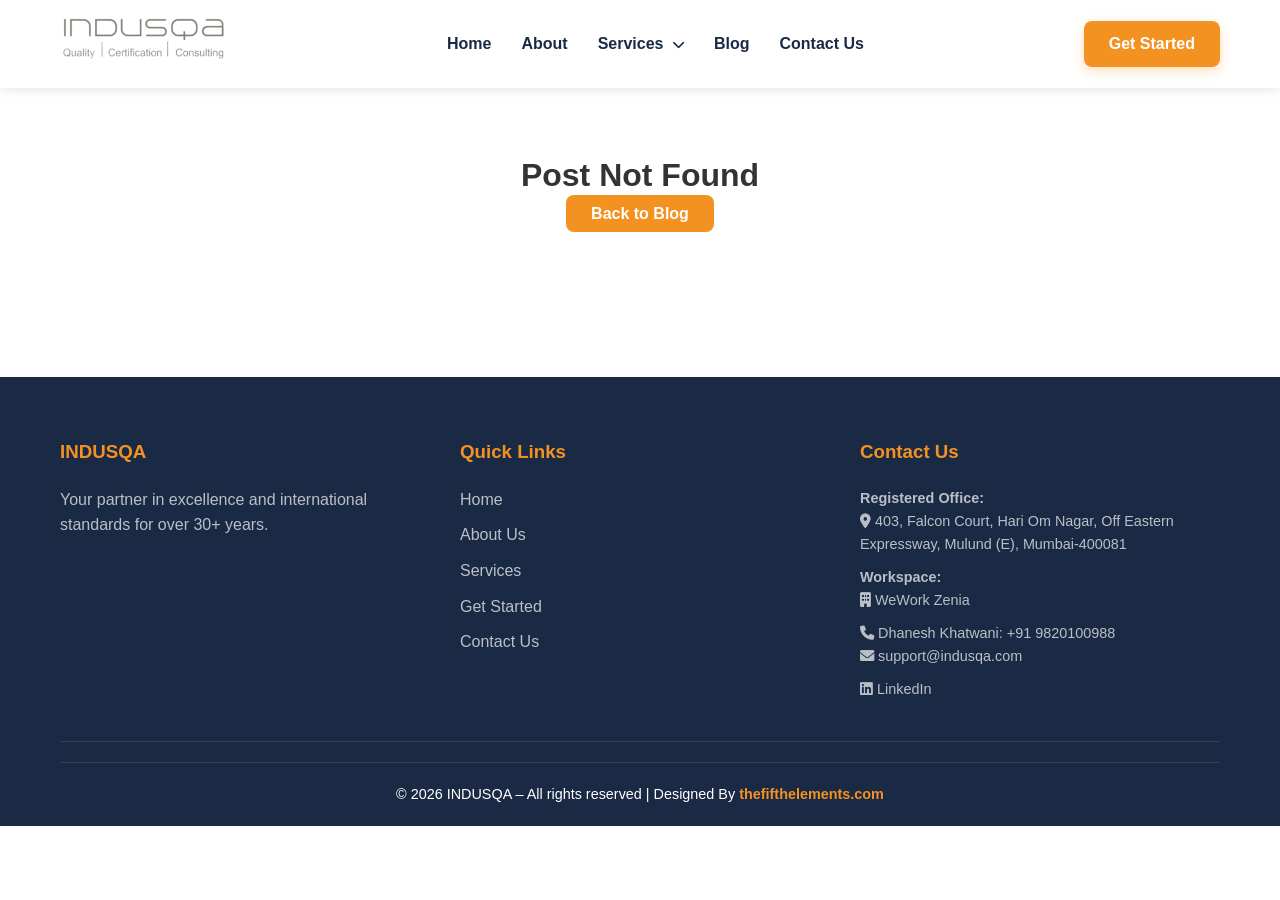
<file: pages/blog-detail.html>
<!DOCTYPE html>
<html lang="en">
<head>
    <meta charset="UTF-8">
    <meta name="viewport" content="width=device-width, initial-scale=1.0">
    <title>Blog Post | INDUSQA</title>
    <link rel="icon" type="image/png" href="../images/logo.png">
    <link rel="stylesheet" href="../css/style.css">
    <link rel="stylesheet" href="https://cdnjs.cloudflare.com/ajax/libs/font-awesome/6.0.0/css/all.min.css">
    <style>
        .post-header {
            padding: 120px 0 50px;
            background-color: var(--light-bg);
            text-align: center;
        }
        .post-meta {
            color: #666;
            margin-bottom: 20px;
        }
        .post-title {
            font-size: 3rem;
            color: var(--primary-color);
            margin-bottom: 30px;
            max-width: 900px;
            margin-left: auto;
            margin-right: auto;
        }
        .post-featured-image {
            width: 100%;
            max-height: 500px;
            object-fit: cover;
            border-radius: var(--border-radius);
            margin-bottom: 50px;
            box-shadow: var(--box-shadow);
        }
        .post-content {
            font-size: 1.1rem;
            line-height: 1.8;
            max-width: 800px;
            margin: 0 auto 80px;
            color: #444;
        }
        .post-content p {
            margin-bottom: 25px;
        }
        .back-to-blog {
            display: inline-block;
            margin-bottom: 40px;
            color: var(--secondary-color);
            font-weight: 700;
        }
    </style>
</head>
<body>
    <header>
        <div class="container">
            <nav>
                <a href=".." class="logo">
                    <img src="../images/logo.png" alt="INDUSQA Logo">
                </a>
                <ul class="nav-links">
                    <li><a href="..">Home</a></li>
                    <li><a href="about">About</a></li>
                    <li class="dropdown">
                        <a href="services">Services <i class="fas fa-chevron-down" style="font-size: 0.8rem; margin-left: 5px;"></i></a>
                        <ul class="dropdown-menu">
                            <li><a href="services#data-privacy">Data Privacy</a></li>
                            <li><a href="services#data-protection">Data Protection & Trust</a></li>
                            <li><a href="services#quality-excellence">Quality & Excellence</a></li>
                            <li><a href="services#ehs">Environment, Health & Safety</a></li>
                            <li><a href="services#education">Education</a></li>
                        </ul>
                    </li>
                    <li><a href="blog">Blog</a></li>
                    <li><a href="contact">Contact Us</a></li>
                </ul>
                <a href="get-started" class="cta-button primary-cta">Get Started</a>
                <button class="menu-toggle" id="menuToggle"><i class="fas fa-bars"></i></button>
            </nav>
        </div>
    </header>

    <main id="postContainer">
        <!-- Post content will be loaded here -->
        <div class="container" style="padding: 150px 0; text-align: center;">
            <p>Loading post...</p>
        </div>
    </main>

    <footer>
        <div class="container">
            <div class="footer-content" style="display: grid; grid-template-columns: repeat(auto-fit, minmax(200px, 1fr)); gap: 40px; padding-bottom: 40px; border-bottom: 1px solid rgba(255,255,255,0.1); margin-bottom: 20px;">
                <div class="footer-section">
                    <h3>INDUSQA</h3>
                    <p style="color: rgba(255,255,255,0.7);">Your partner in excellence and international standards for over 30+ years.</p>
                </div>
                <div class="footer-section">
                    <h3>Quick Links</h3>
                    <ul class="footer-links" style="list-style: none; padding: 0;">
                        <li><a href=".." style="color: rgba(255,255,255,0.7); text-decoration: none;">Home</a></li>
                        <li><a href="about" style="color: rgba(255,255,255,0.7); text-decoration: none;">About Us</a></li>
                        <li><a href="services" style="color: rgba(255,255,255,0.7); text-decoration: none;">Services</a></li>
                        <li><a href="get-started" style="color: rgba(255,255,255,0.7); text-decoration: none;">Get Started</a></li>
                        <li><a href="contact" style="color: rgba(255,255,255,0.7); text-decoration: none;">Contact Us</a></li>
                    </ul>
                </div>
                <div class="footer-section">
                    <h3>Contact Us</h3>
                    <p style="color: rgba(255,255,255,0.7); font-size: 0.9rem;"><strong>Registered Office:</strong><br><i class="fas fa-map-marker-alt"></i> 403, Falcon Court, Hari Om Nagar, Off Eastern Expressway, Mulund (E), Mumbai-400081</p>
                    <p style="color: rgba(255,255,255,0.7); font-size: 0.9rem; margin-top: 10px;"><strong>Workspace:</strong><br><i class="fas fa-building"></i> WeWork Zenia</p>
                    <p style="color: rgba(255,255,255,0.7); font-size: 0.9rem; margin-top: 10px;"><i class="fas fa-phone"></i> <a href="tel:+919820100988" style="color: inherit; text-decoration: none;">Dhanesh Khatwani: +91 9820100988</a></p>
                    <p style="color: rgba(255,255,255,0.7); font-size: 0.9rem;"><i class="fas fa-envelope"></i> <a href="mailto:support@indusqa.com" style="color: inherit; text-decoration: none;">support@indusqa.com</a></p>
                    <p style="color: rgba(255,255,255,0.7); font-size: 0.9rem; margin-top: 10px;"><i class="fab fa-linkedin"></i> <a href="https://www.linkedin.com/company/indusqa/" target="_blank" style="color: inherit; text-decoration: none;">LinkedIn</a></p>
                </div>
            </div>
            <div class="footer-bottom" style="padding-top: 20px; text-align: center;">
                <p>&copy; 2026 INDUSQA &ndash; All rights reserved | Designed By <a href="https://thefifthelements.com" target="_blank" style="color: var(--secondary-color); font-weight: 600;">thefifthelements.com</a></p>
            </div>
        </div>
    </footer>

    <script>
        document.addEventListener('DOMContentLoaded', () => {
            const urlParams = new URLSearchParams(window.location.search);
            const slug = urlParams.get('slug');
            const postContainer = document.getElementById('postContainer');

            const renderPost = (post) => {
                const imageHtml = post.image ? `<img src="${post.image}" class="post-featured-image" alt="${post.title}">` : '';
                postContainer.innerHTML = `
                    <div class="post-header">
                        <div class="container">
                            <a href="blog" class="back-to-blog">← Back to Insights</a>
                            <div class="post-meta">${new Date(post.date).toLocaleDateString()} | By ${post.author}</div>
                            <h1 class="post-title">${post.title}</h1>
                        </div>
                    </div>
                    <div class="container">
                        ${imageHtml}
                        <article class="post-content">
                            ${post.content.split('\n').map(p => `<p>${p}</p>`).join('')}
                        </article>
                    </div>
                `;
            };

            // 1. Search in JSON
            fetch('../data/blogs.json')
                .then(res => res.json())
                .then(data => {
                    const post = data.posts.find(p => p.slug === slug);
                    if (post) {
                        renderPost(post);
                    } else {
                        // 2. Search in LocalStorage
                        const localBlogs = JSON.parse(localStorage.getItem('indusqa_blogs') || '[]');
                        const localPost = localBlogs.find(p => p.slug === slug);
                        if (localPost) {
                            renderPost(localPost);
                        } else {
                            postContainer.innerHTML = '<div class="container" style="padding: 150px 0; text-align: center;"><h1>Post Not Found</h1><a href="blog" class="cta-button">Back to Blog</a></div>';
                        }
                    }
                })
                .catch(err => {
                    console.error('Error:', err);
                });
        });
    </script>
</body>
</html>
</file>
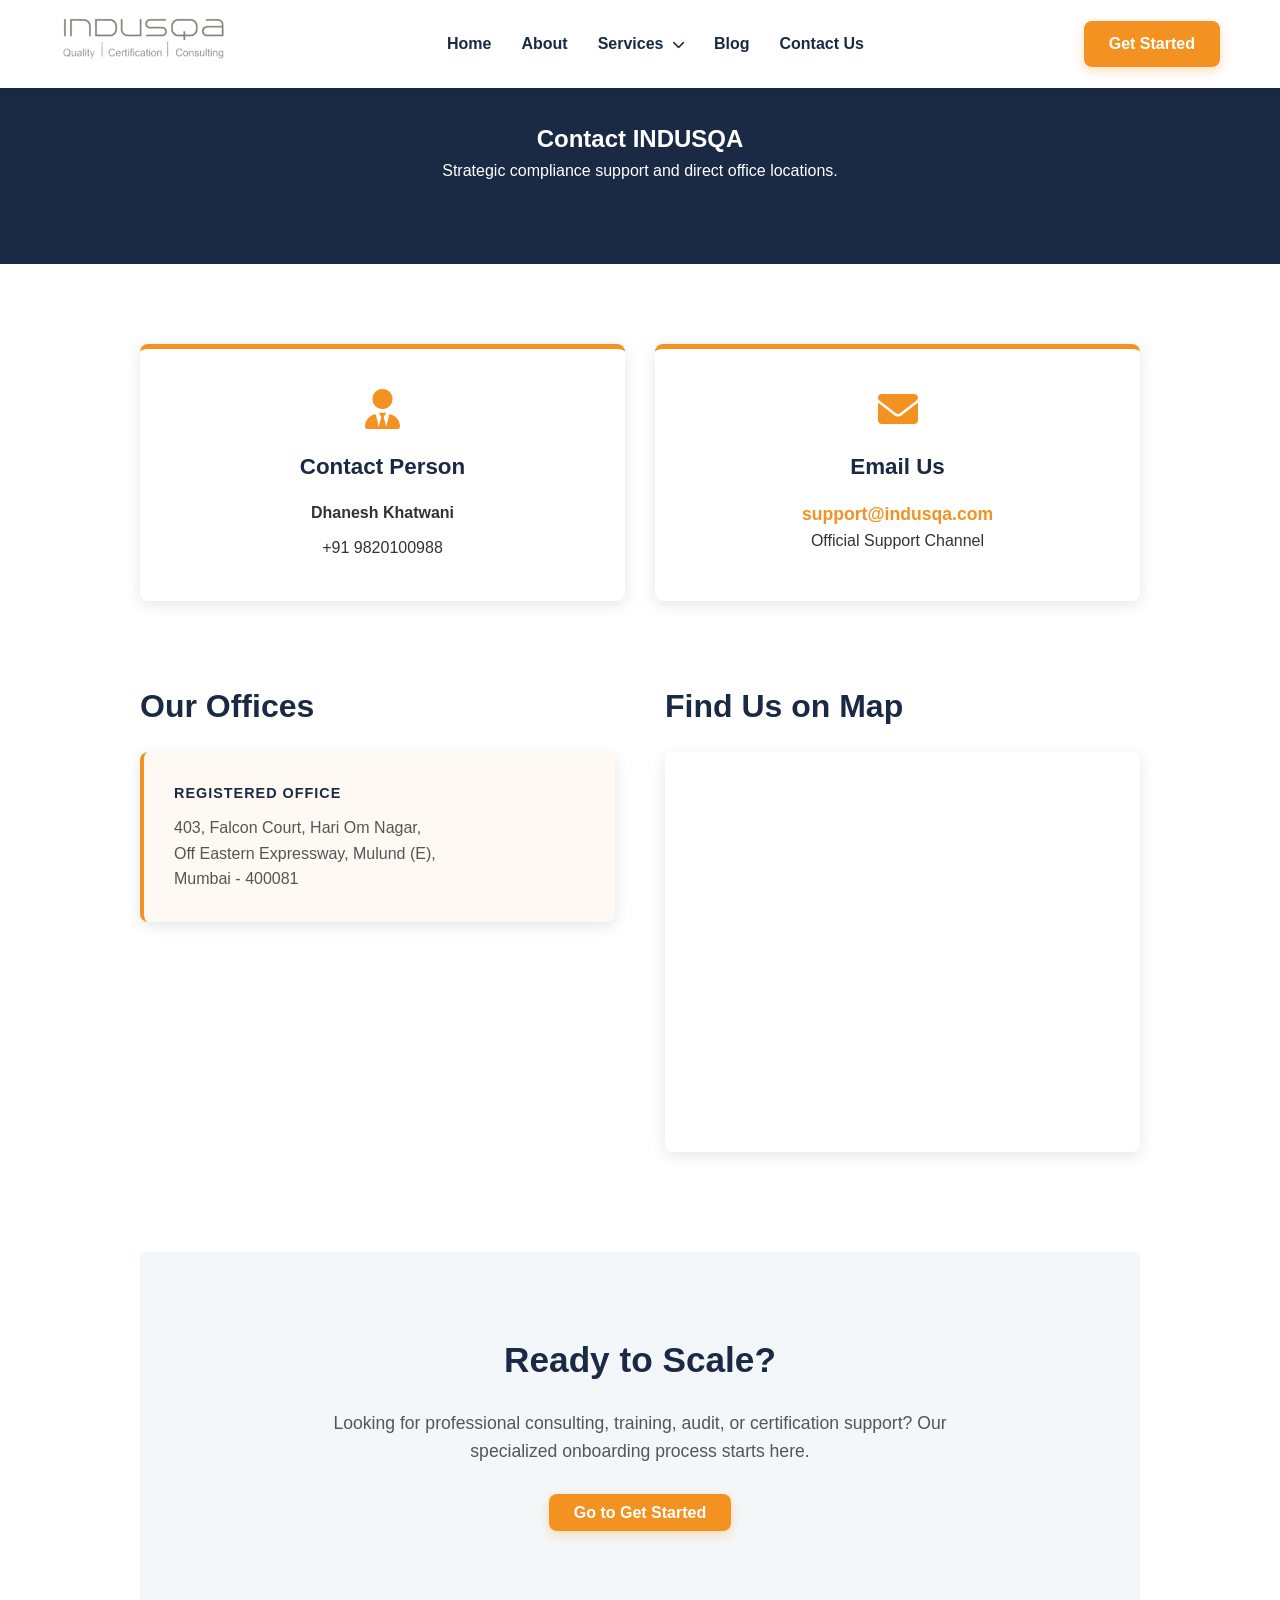
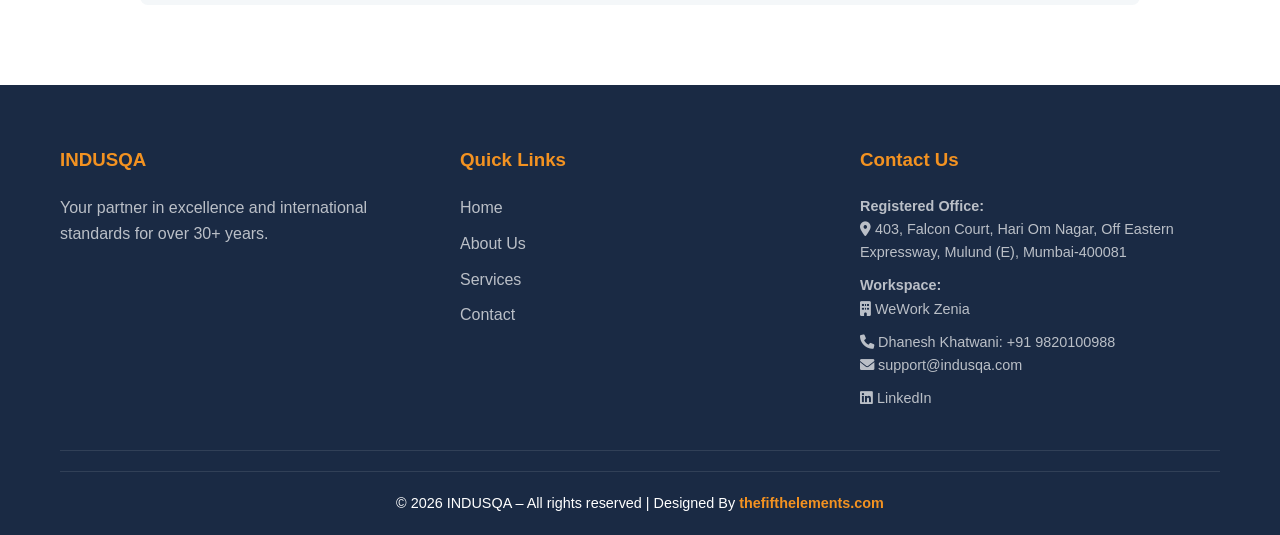
<file: pages/contact.html>
<!DOCTYPE html>
<html lang="en">
<head>
    <meta charset="UTF-8">
    <meta name="viewport" content="width=device-width, initial-scale=1.0">
    <title>Contact Us | INDUSQA - Get Expert Consultation</title>
    <link rel="icon" type="image/png" href="../images/logo.png">
    <link rel="stylesheet" href="../css/style.css">
    <link rel="stylesheet" href="https://cdnjs.cloudflare.com/ajax/libs/font-awesome/6.0.0/css/all.min.css">
    <style>
        .contact-header {
            background-color: var(--primary-color);
            color: var(--white);
            padding: 120px 0 80px 0;
            text-align: center;
        }
        .contact-container {
            max-width: 1000px;
            margin: 0 auto;
            padding: 80px 0;
        }
        .contact-grid {
            display: grid;
            grid-template-columns: repeat(auto-fit, minmax(300px, 1fr));
            gap: 30px;
            margin-bottom: 60px;
        }
        .contact-card {
            background: var(--white);
            padding: 40px;
            border-radius: var(--border-radius);
            box-shadow: var(--box-shadow);
            text-align: center;
            transition: var(--transition-speed);
            border-top: 5px solid var(--secondary-color);
        }
        .contact-card:hover {
            transform: translateY(-5px);
        }
        .contact-card i {
            font-size: 2.5rem;
            color: var(--secondary-color);
            margin-bottom: 20px;
        }
        .contact-card h3 {
            color: var(--primary-color);
            margin-bottom: 15px;
            font-size: 1.4rem;
        }
        .office-map-section {
            display: grid;
            grid-template-columns: 1fr 1fr;
            gap: 50px;
            margin-top: 80px;
            align-items: stretch;
        }
        .office-column h2 {
            color: var(--primary-color);
            margin-bottom: 20px;
            font-size: 2rem;
        }
        .address-stack {
            display: flex;
            flex-direction: column;
            gap: 25px;
        }
        .address-block {
            background: var(--white);
            padding: 30px;
            border-radius: var(--border-radius);
            box-shadow: var(--box-shadow);
            transition: var(--transition-speed);
            cursor: pointer;
        }
        .address-block:hover {
            transform: translateX(5px);
            background: #fdfdfd;
        }
        .address-block h4 {
            color: var(--primary-color);
            margin-bottom: 10px;
            text-transform: uppercase;
            letter-spacing: 1px;
            font-size: 0.9rem;
        }
        .address-block p {
            font-size: 1rem;
            line-height: 1.6;
            color: #555;
        }
        .map-column {
            display: flex;
            flex-direction: column;
        }
        .map-column h2 {
            color: var(--primary-color);
            margin-bottom: 20px;
            font-size: 2rem;
        }
        .map-container {
            flex-grow: 1;
            width: 100%;
            min-height: 400px;
            border-radius: var(--border-radius);
            overflow: hidden;
            box-shadow: var(--box-shadow);
        }
        .get-started-cta {
            text-align: center;
            background: var(--light-bg);
            padding: 80px 40px;
            border-radius: var(--border-radius);
            margin-top: 100px;
        }
        .get-started-cta h2 {
            color: var(--primary-color);
            margin-bottom: 20px;
            font-size: 2.2rem;
        }
        .get-started-cta p {
            margin-bottom: 35px;
            max-width: 650px;
            margin-left: auto;
            margin-right: auto;
            font-size: 1.1rem;
            color: #555;
        }
        @media (max-width: 992px) {
            .office-map-section {
                grid-template-columns: 1fr;
                gap: 40px;
            }
            .map-container {
                height: 400px;
            }
        }
    </style>
</head>
<body>
    <header>
        <div class="container">
            <nav>
                <a href=".." class="logo">
                    <img src="../images/logo.png" alt="INDUSQA Logo">
                </a>
                <ul class="nav-links">
                    <li><a href="..">Home</a></li>
                    <li><a href="about">About</a></li>
                    <li class="dropdown">
                        <a href="services">Services <i class="fas fa-chevron-down" style="font-size: 0.8rem; margin-left: 5px;"></i></a>
                        <ul class="dropdown-menu">
                            <li><a href="services#data-privacy">Data Privacy</a></li>
                            <li><a href="services#data-protection">Data Protection & Trust</a></li>
                            <li><a href="services#quality-excellence">Quality & Excellence</a></li>
                            <li><a href="services#ehs">Environment, Health & Safety</a></li>
                            <li><a href="services#education">Education</a></li>
                        </ul>
                    </li>
                    <li><a href="blog">Blog</a></li>
                    <li><a href="contact">Contact Us</a></li>
                </ul>
                <a href="get-started" class="cta-button primary-cta">Get Started</a>
                <button class="menu-toggle" id="menuToggle"><i class="fas fa-bars"></i></button>
            </nav>
        </div>
    </header>

    <main>
        <section class="contact-header">
            <div class="container">
                <h1>Contact INDUSQA</h1>
                <p>Strategic compliance support and direct office locations.</p>
            </div>
        </section>

        <div class="container">
            <section class="contact-container">
                <div class="contact-grid">
                    <div class="contact-card">
                        <i class="fas fa-user-tie"></i>
                        <h3>Contact Person</h3>
                        <p><strong>Dhanesh Khatwani</strong></p>
                        <p style="margin-top: 10px;">
                            <a href="tel:+919820100988" style="color: inherit; text-decoration: none;">+91 9820100988</a>
                        </p>
                    </div>
                    <div class="contact-card">
                        <i class="fas fa-envelope"></i>
                        <h3>Email Us</h3>
                        <p><a href="mailto:support@indusqa.com" style="color: var(--secondary-color); font-weight: 600; font-size: 1.1rem;">support@indusqa.com</a></p>
                        <p>Official Support Channel</p>
                    </div>
                </div>

                <div class="office-map-section">
                    <div class="office-column">
                        <h2>Our Offices</h2>
                        <div class="address-stack">
                            <div class="address-block" id="hqAddress">
                                <h4>Registered Office</h4>
                                <p>403, Falcon Court, Hari Om Nagar,<br>Off Eastern Expressway, Mulund (E),<br>Mumbai - 400081</p>
                            </div>

                        </div>
                    </div>
                    <div class="map-column">
                        <h2>Find Us on Map</h2>
                        <div class="map-container">
                            <iframe 
                                id="officeMap"
                                src="https://www.google.com/maps/embed?pb=!1m18!1m12!1m3!1d5930.025450299064!2d72.96998912489504!3d19.17405329478046!2m3!1f0!2f0!3f0!3m2!1i1024!2i768!4f13.1!3m3!1m2!1s0x3be7b8c2ca2ffd2b%3A0x7b12c2b5d3d9155!2sINDUSQA!5e0!3m2!1sen!2sin!4v1778424395804!5m2!1sen!2sin"
                                width="100%" 
                                height="100%" 
                                style="border:0;" 
                                allowfullscreen="" 
                                loading="lazy" 
                                referrerpolicy="no-referrer-when-downgrade">
                            </iframe>
                        </div>
                    </div>
                </div>

                <div class="get-started-cta">
                    <h2>Ready to Scale?</h2>
                    <p>Looking for professional consulting, training, audit, or certification support? Our specialized onboarding process starts here.</p>
                    <a href="get-started" class="cta-button primary-cta">Go to Get Started</a>
                </div>
            </section>
        </div>
    </main>

    <script>
        const mapIframe = document.getElementById('officeMap');
        const hqAddr = document.getElementById('hqAddress');
        
        hqAddr.style.background = 'rgba(243, 146, 33, 0.05)';
        hqAddr.style.borderLeft = '4px solid var(--secondary-color)';
    </script>

    <footer>
        <div class="container">
            <div class="footer-content" style="display: grid; grid-template-columns: repeat(auto-fit, minmax(200px, 1fr)); gap: 40px; padding-bottom: 40px; border-bottom: 1px solid rgba(255,255,255,0.1); margin-bottom: 20px;">
                <div class="footer-section">
                    <h3>INDUSQA</h3>
                    <p style="color: rgba(255,255,255,0.7);">Your partner in excellence and international standards for over 30+ years.</p>
                </div>
                <div class="footer-section">
                    <h3>Quick Links</h3>
                    <ul class="footer-links" style="list-style: none; padding: 0;">
                        <li><a href=".." style="color: rgba(255,255,255,0.7); text-decoration: none;">Home</a></li>
                        <li><a href="about" style="color: rgba(255,255,255,0.7); text-decoration: none;">About Us</a></li>
                        <li><a href="services" style="color: rgba(255,255,255,0.7); text-decoration: none;">Services</a></li>
                        <li><a href="contact" style="color: rgba(255,255,255,0.7); text-decoration: none;">Contact</a></li>
                    </ul>
                </div>
                <div class="footer-section">
                    <h3>Contact Us</h3>
                    <p style="color: rgba(255,255,255,0.7); font-size: 0.9rem;"><strong>Registered Office:</strong><br><i class="fas fa-map-marker-alt"></i> 403, Falcon Court, Hari Om Nagar, Off Eastern Expressway, Mulund (E), Mumbai-400081</p>
                    <p style="color: rgba(255,255,255,0.7); font-size: 0.9rem; margin-top: 10px;"><strong>Workspace:</strong><br><i class="fas fa-building"></i> WeWork Zenia</p>
                    <p style="color: rgba(255,255,255,0.7); font-size: 0.9rem; margin-top: 10px;"><i class="fas fa-phone"></i> <a href="tel:+919820100988" style="color: inherit; text-decoration: none;">Dhanesh Khatwani: +91 9820100988</a></p>
                    <p style="color: rgba(255,255,255,0.7); font-size: 0.9rem;"><i class="fas fa-envelope"></i> <a href="mailto:support@indusqa.com" style="color: inherit; text-decoration: none;">support@indusqa.com</a></p>
                    <p style="color: rgba(255,255,255,0.7); font-size: 0.9rem; margin-top: 10px;"><i class="fab fa-linkedin"></i> <a href="https://www.linkedin.com/company/indusqa/" target="_blank" style="color: inherit; text-decoration: none;">LinkedIn</a></p>
                </div>
            </div>
            <div class="footer-bottom" style="padding-top: 20px;">
                <p>&copy; 2026 INDUSQA &ndash; All rights reserved | Designed By <a href="https://thefifthelements.com" target="_blank" style="color: var(--secondary-color); font-weight: 600;">thefifthelements.com</a></p>
            </div>
        </div>
    </footer>

    <script src="../js/main.js"></script>
</body>
</html>
</file>
<file: css/style.css>
/* 
   INDUSQA Global Styles 
   Theme: Navy Blue (#1a2a44), Orange (#f39221), White (#ffffff)
*/

:root {
    --primary-color: #1a2a44; /* Navy Blue */
    --secondary-color: #f39221; /* Orange */
    --text-color: #333333;
    --light-bg: #f4f7f9;
    --white: #ffffff;
    --transition-speed: 0.3s;
    --border-radius: 8px;
    --box-shadow: 0 4px 15px rgba(0, 0, 0, 0.1);
}

* {
    margin: 0;
    padding: 0;
    box-sizing: border-box;
}

body {
    font-family: 'Segoe UI', Tahoma, Geneva, Verdana, sans-serif;
    line-height: 1.6;
    color: var(--text-color);
    background-color: var(--white);
    overflow-x: hidden;
}

a {
    text-decoration: none;
    color: inherit;
    transition: var(--transition-speed);
}

ul {
    list-style: none;
}

img {
    max-width: 100%;
    height: auto;
}

.container {
    max-width: 1200px;
    margin: 0 auto;
    padding: 0 20px;
}

section {
    padding: 80px 0;
}

.section-title {
    text-align: center;
    margin-bottom: 50px;
}

.section-title h2 {
    font-size: 2.5rem;
    color: var(--primary-color);
    margin-bottom: 15px;
    position: relative;
    display: inline-block;
}

.section-title h2::after {
    content: '';
    width: 60px;
    height: 4px;
    background-color: var(--secondary-color);
    position: absolute;
    bottom: -10px;
    left: 50%;
    transform: translateX(-50%);
}

/* Header & Navigation */
header {
    background-color: var(--white);
    box-shadow: 0 2px 10px rgba(0, 0, 0, 0.1);
    position: fixed;
    width: 100%;
    top: 0;
    z-index: 1000;
}

nav {
    display: flex;
    justify-content: space-between;
    align-items: center;
    padding: 15px 0;
}

.logo img {
    height: 50px;
}

.nav-links {
    display: flex;
    gap: 30px;
}

.nav-links li a {
    font-weight: 600;
    color: var(--primary-color);
    font-size: 1rem;
}

.nav-links li a:hover {
    color: var(--secondary-color);
}

.nav-links .dropdown {
    position: relative;
}

.nav-links .dropdown-menu {
    position: absolute;
    top: 100%;
    left: 0;
    background: var(--white);
    box-shadow: var(--box-shadow);
    border-radius: var(--border-radius);
    min-width: 220px;
    opacity: 0;
    visibility: hidden;
    transform: translateY(10px);
    transition: var(--transition-speed);
    padding: 10px 0;
    z-index: 1001;
}

.nav-links .dropdown:hover .dropdown-menu {
    opacity: 1;
    visibility: visible;
    transform: translateY(0);
}

.nav-links .dropdown-menu li a {
    display: block;
    padding: 12px 20px;
    font-weight: 500;
}

.nav-links .dropdown-menu li a:hover {
    background: var(--light-bg);
    color: var(--secondary-color);
}

.cta-button {
    background-color: var(--secondary-color);
    color: var(--white);
    padding: 10px 25px;
    border-radius: var(--border-radius);
    font-weight: 700;
    transition: var(--transition-speed);
}

.cta-button:hover {
    background-color: var(--primary-color);
    transform: translateY(-2px);
}

.primary-cta {
    box-shadow: 0 4px 12px rgba(243, 146, 33, 0.3);
}

.primary-cta:hover {
    box-shadow: 0 6px 18px rgba(26, 42, 68, 0.3);
}

.hero {
    background: linear-gradient(rgba(0, 51, 102, 0.8), rgba(0, 51, 102, 0.8)), url('https://images.unsplash.com/photo-1454165833767-027ffea70288?auto=format&fit=crop&w=1920&q=80');
    background-size: cover;
    background-position: center;
    background-attachment: fixed;
    height: 80vh;
    display: flex;
    align-items: center;
    color: var(--white);
    text-align: center;
    position: relative;
    overflow: hidden;
}

/* Footer */
footer {
    background-color: var(--primary-color);
    color: var(--white);
    padding: 60px 0 20px;
}

.footer-content {
    display: grid;
    grid-template-columns: repeat(auto-fit, minmax(200px, 1fr));
    gap: 40px;
    margin-bottom: 40px;
}

.footer-section h3 {
    margin-bottom: 20px;
    color: var(--secondary-color);
}

.footer-links li {
    margin-bottom: 10px;
}

.footer-links a:hover {
    color: var(--secondary-color);
    padding-left: 5px;
}

.footer-bottom {
    text-align: center;
    padding-top: 20px;
    border-top: 1px solid rgba(255, 255, 255, 0.1);
    font-size: 0.9rem;
}


/* Approach Section */
.approach {
    position: relative;
    overflow: hidden;
}

.approach::before {
    content: '';
    position: absolute;
    top: 0;
    left: 0;
    width: 100%;
    height: 100%;
    background-image: 
        radial-gradient(var(--secondary-color) 1px, transparent 1px),
        radial-gradient(var(--primary-color) 1px, transparent 1px);
    background-size: 40px 40px;
    background-position: 0 0, 20px 20px;
    opacity: 0.03;
    z-index: 0;
}

.approach-grid {
    display: grid;
    grid-template-columns: repeat(auto-fit, minmax(180px, 1fr));
    gap: 30px;
    text-align: center;
    position: relative;
    z-index: 1;
}

/* Connective lines for steps */
.approach-step {
    padding: 20px;
    border-radius: var(--border-radius);
    transition: all 0.4s cubic-bezier(0.175, 0.885, 0.32, 1.275);
    opacity: 0;
    transform: translateY(30px);
    position: relative;
}

.approach-step::after {
    content: '→';
    position: absolute;
    top: 45px;
    right: -25px;
    color: var(--secondary-color);
    font-size: 1.5rem;
    opacity: 0.3;
    transition: var(--transition-speed);
}

.approach-step:last-child::after {
    display: none;
}

@media (max-width: 991px) {
    .approach-step::after {
        content: '↓';
        top: auto;
        bottom: -20px;
        right: 50%;
        transform: translateX(50%);
    }
}

.approach-step.revealed {
    opacity: 1;
    transform: translateY(0);
}

.approach-step:hover {
    background: var(--white);
    box-shadow: var(--box-shadow);
    transform: translateY(-10px);
}

.step-number {
    width: 50px;
    height: 50px;
    background: var(--secondary-color);
    color: white;
    border-radius: 50%;
    display: flex;
    align-items: center;
    justify-content: center;
    margin: 0 auto 20px;
    font-weight: 800;
    font-size: 1.2rem;
    position: relative;
    box-shadow: 0 0 0 0 rgba(243, 146, 33, 0.4);
    transition: var(--transition-speed);
}

.approach-step:hover .step-number {
    transform: scale(1.1);
    box-shadow: 0 0 0 15px rgba(243, 146, 33, 0);
    animation: pulse 1.5s infinite;
}

@keyframes pulse {
    0% { box-shadow: 0 0 0 0 rgba(243, 146, 33, 0.4); }
    70% { box-shadow: 0 0 0 15px rgba(243, 146, 33, 0); }
    100% { box-shadow: 0 0 0 0 rgba(243, 146, 33, 0); }
}

.approach-step h4 {
    color: var(--primary-color);
    font-size: 1.1rem;
    line-height: 1.4;
    transition: var(--transition-speed);
}

.approach-step:hover h4 {
    color: var(--secondary-color);
}

/* Connective line for desktop */
/* Removed in favor of individual step arrows */

/* Services Cards */
.services-grid {
    display: grid;
    grid-template-columns: repeat(auto-fit, minmax(280px, 1fr));
    gap: 30px;
    position: relative;
}

.service-card {
    background: var(--white);
    padding: 40px;
    border-radius: var(--border-radius);
    box-shadow: var(--box-shadow);
    transition: var(--transition-speed);
    text-align: center;
    position: relative;
    z-index: 1;
}

.service-card:hover {
    transform: translateY(-10px);
    border-bottom: 5px solid var(--secondary-color);
}

.service-card i {
    font-size: 3rem;
    color: var(--secondary-color);
    margin-bottom: 20px;
}

.service-card h3 {
    margin-bottom: 15px;
    color: var(--primary-color);
}

/* Connective line for Services */
@media (min-width: 992px) {
    .services-grid::before {
        content: '';
        position: absolute;
        top: 50%;
        left: 5%;
        width: 90%;
        height: 2px;
        background: repeating-linear-gradient(to right, var(--secondary-color) 0, var(--secondary-color) 10px, transparent 10px, transparent 20px);
        z-index: 0;
        opacity: 0.1;
    }
}

/* Testimonials */
.testimonial-container {
    display: grid;
    grid-template-columns: repeat(auto-fit, minmax(300px, 1fr));
    gap: 30px;
}

.testimonial-card {
    background: var(--white);
    padding: 30px;
    border-radius: var(--border-radius);
    box-shadow: 0 2px 10px rgba(0,0,0,0.05);
    font-style: italic;
    position: relative;
    overflow: hidden;
}

.testimonial-card .stars {
    color: #FFD700; /* Gold color for stars */
    margin-bottom: 15px;
}

.testimonial-card .client-info {
    display: flex;
    align-items: center;
    margin-top: 20px;
    font-style: normal;
    position: relative;
    z-index: 1;
}

.testimonial-card .client-info img {
    width: 50px;
    height: 50px;
    border-radius: 50%;
    margin-right: 15px;
    object-fit: cover;
}

.testimonial-card .quote-icon {
    position: absolute;
    bottom: -10px;
    right: 10px;
    font-size: 4rem;
    color: rgba(26, 42, 68, 0.1); /* Light primary color */
    z-index: 0;
}

/* Section Connections */
section {
    position: relative;
}

section:not(:last-of-type)::after {
    content: '';
    position: absolute;
    bottom: -40px;
    left: 50%;
    width: 2px;
    height: 80px;
    background: linear-gradient(to bottom, var(--secondary-color), transparent);
    transform: translateX(-50%);
    z-index: 10;
    opacity: 0.3;
}

/* General Animations */
.fade-in-up {
    opacity: 0;
    transform: translateY(30px);
    transition: all 0.6s ease-out;
}

.fade-in-up.revealed {
    opacity: 1;
    transform: translateY(0);
}

@keyframes float {
    0% { transform: translateY(0px); }
    50% { transform: translateY(-20px); }
    100% { transform: translateY(0px); }
}

.floating {
    animation: float 6s ease-in-out infinite;
}

/* Mobile Menu Toggle */
.menu-toggle {
    display: none;
    background: none;
    border: none;
    font-size: 1.8rem;
    color: var(--primary-color);
    cursor: pointer;
}

/* Responsive */
@media (max-width: 991px) {
    .menu-toggle {
        display: block;
        order: 3;
    }
    
    nav {
        position: relative;
    }
    
    .nav-links {
        position: fixed;
        top: 70px;
        left: 0;
        width: 100%;
        background: var(--white);
        flex-direction: column;
        padding: 25px 20px;
        gap: 15px;
        box-shadow: 0 10px 20px rgba(0,0,0,0.1);
        transform: translateY(-150%);
        transition: transform 0.3s ease;
        z-index: 999;
        max-height: calc(100vh - 70px);
        overflow-y: auto;
    }
    
    .nav-links.active {
        transform: translateY(0);
    }
    
    .nav-links .dropdown-menu {
        position: static;
        opacity: 1;
        visibility: visible;
        transform: translateY(0);
        box-shadow: none;
        padding-left: 15px;
        margin-top: 10px;
    }
    
    .primary-cta {
        display: none !important;
    }
    
    section {
        padding: 50px 0;
    }
    
    .approach-grid, .services-grid {
        grid-template-columns: 1fr;
    }
}

@media (max-width: 991px) {
    .about-grid {
        grid-template-columns: 1fr !important;
        gap: 30px;
    }
}

@media (max-width: 768px) {
    .logo img {
        height: 40px;
    }
    
    nav {
        padding: 12px 0;
    }
    
    .hero {
        min-height: 80vh;
        padding-top: 70px;
    }
    
    .hero h1 {
        font-size: 1.8rem;
    }
    
    .hero p {
        font-size: 1rem;
        padding: 0 15px;
    }
    
    .section-title {
        margin-bottom: 35px;
    }
    
    .section-title h2 {
        font-size: 1.6rem;
    }
    
    .service-card, .testimonial-card {
        padding: 25px 20px;
    }
    
    .service-card i {
        font-size: 2.5rem;
    }
    
    .footer-content {
        grid-template-columns: 1fr;
        text-align: center;
        gap: 30px;
    }
    
    .footer-section {
        padding: 0;
    }
    
    .footer-links {
        display: flex;
        flex-wrap: wrap;
        justify-content: center;
        gap: 15px;
    }
}

@media (max-width: 576px) {
    .container {
        padding: 0 15px;
    }
    
    section {
        padding: 40px 0;
    }
    
    .hero {
        min-height: 100vh;
    }
    
    .hero h1 {
        font-size: 1.6rem;
    }
    
    .hero p {
        font-size: 0.95rem;
    }
    
    .cta-button {
        width: 100%;
        display: block;
        padding: 12px 25px;
    }
    
    .stats {
        padding: 40px 0;
    }
    
    .stat-number {
        font-size: 2rem;
    }
    
    .stat-label {
        font-size: 0.9rem;
    }
    
    .approach-step {
        padding: 15px;
    }
    
    .step-number {
        width: 45px;
        height: 45px;
        font-size: 1rem;
    }
    
    .client-logo-card {
        padding: 20px !important;
    }
    
    footer {
        padding: 40px 0 20px;
    }
}

@media (max-width: 360px) {
    .hero h1 {
        font-size: 1.4rem;
    }
    
    .hero p {
        font-size: 0.9rem;
    }
    
    .section-title h2 {
        font-size: 1.4rem;
    }
    
    .service-card h3 {
        font-size: 1.1rem;
    }
    
    .service-card p {
        font-size: 0.9rem;
    }
}

/* Grids for Index */
.expertise-grid {
    display: grid;
    grid-template-columns: repeat(auto-fit, minmax(250px, 1fr));
    gap: 30px;
}

.client-logos-grid {
    display: grid;
    grid-template-columns: repeat(auto-fit, minmax(250px, 1fr));
    gap: 30px;
    margin-top: 40px;
}

@media (max-width: 768px) {
    .client-logos-grid {
        grid-template-columns: repeat(2, 1fr);
        gap: 20px;
    }
}

@media (max-width: 576px) {
    .expertise-grid {
        grid-template-columns: 1fr;
    }
}
</file>
